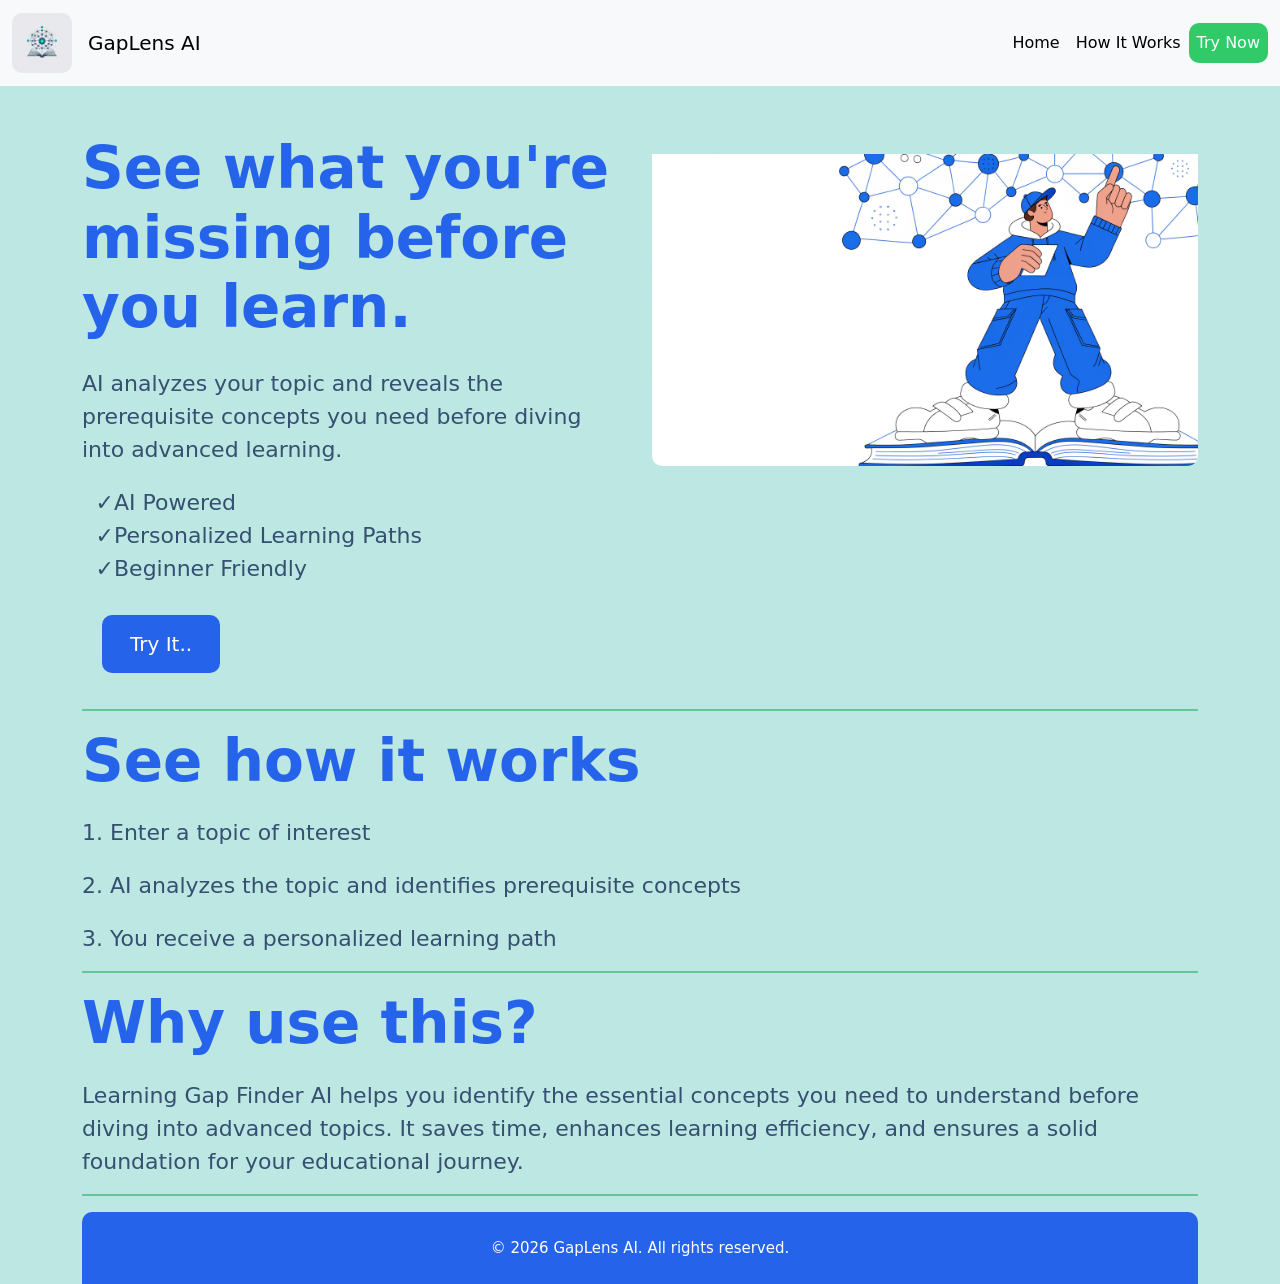
<file: index.html>
<html>
    <head>
        <meta charset="UTF-8">

        <title >Learning-gap-finder-ai</title>
         <!....bootstrap css.....>
        <link href="https://cdn.jsdelivr.net/npm/bootstrap@5.3.7/dist/css/bootstrap.min.css" rel="stylesheet">
        <link rel="stylesheet" href="styles.css">

    </head>
    <body >
        <nav class="navbar navbar-expand-lg bg-body-tertiary" style="background-color: #F4FBF7;">
            <div class="container-fluid">
                <a class="navbar-brand" href="#">
                    <img src="images\logo.jpg"
                       alt="Logo" class="image1">
                </a>
                 <a class="navbar-brand" href="#">GapLens AI</a>
                <button class="navbar-toggler" type="button" data-bs-toggle="collapse" data-bs-target="#navbarNavAltMarkup" aria-controls="navbarNavAltMarkup" aria-expanded="false" aria-label="Toggle navigation">
                    <span class="navbar-toggler-icon"></span>
                </button>
                <div class="collapse navbar-collapse" id="navbarNavAltMarkup">
                <div class="navbar-nav  mr-4"style="margin-left: auto;">
                    <a class="nav-link active" aria-current="page" href="#">Home</a>
                    <a class="nav-link active" href="#how-it-works-section">How It Works</a>
                    <a class="nav-link active" style="background-color:#30ca69; color:white; border-radius: 10px;" onclick="window.location.href='input-page.html'">Try Now</a>
                </div>
                </div>
            </div>
        </nav>

        <div class="container mt-5" >
            <div class="row" >
                <div class="hero-head-container col-12 col-lg-6">
                    <div class="hero-head mb-4" >See what you're missing before you learn.</div>
                    <div class="hero-subhead">AI analyzes your topic and reveals the prerequisite concepts you need before diving into advanced learning.</div>
                    <ul class="hero-subhead" style="list-style-type: '✓'">
                        <li>AI Powered</li>
                        <li>Personalized Learning Paths</li>
                        <li>Beginner Friendly</li>
                    </ul>
                    <button class="button1" onclick="window.location.href='input-page.html'">Try It..</button>
                </div>
                
                <div class="hero-image col-12 col-lg-6">
                    <img src="images\heroimage.jpg" class="heroimage1"/>
                 </div>
            </div>
            <hr class="hr1">
            <div id="how-it-works-section" class="see-how-it-works-section">
                <h1 class="hero-head">See how it works</h1>
                <p  class="hero-subhead"> 1. Enter a topic of interest</p>
                <p  class="hero-subhead"> 2. AI analyzes the topic and identifies prerequisite concepts</p>
                <p  class="hero-subhead"> 3. You receive a personalized learning path</p>
            </div>
            <hr class="hr1">
            <div class="whyusethis-section">
                <h1 class="hero-head">Why use this?</h1>
                <p class="hero-subhead">Learning Gap Finder AI helps you identify the essential concepts you need to understand before diving into advanced topics. It saves time, enhances learning efficiency, and ensures a solid foundation for your educational journey.</p>
             </div>
             <hr class="hr1">
             <div class="footer-section footer-text">
                <p class="footer-text">© 2026 GapLens AI. All rights reserved.</p>
             </div>
        </div>


        <!....bootstrap js.....>
        <script src="https://cdn.jsdelivr.net/npm/bootstrap@5.3.7/dist/js/bootstrap.bundle.min.js"></script>
    </body>
</html>
</file>
<file: styles.css>
html {
    scroll-behavior: smooth;
}
body{
    background-color: #bde7e2;
}

.main-container{
    height: 100vh;
    width: 100vh;
    background-color: #F4FBF7;
}
.image1{
    height:60px;
    width:60px;
    background-size: cover;
    border-radius: 10px;
}
.heroimage1{
   max-width:100%;
    height:auto;
    border-radius: 10px;
    padding-top:20px;
}
.hero-head{
    color: #2563EB;
    font-size: 58px;
    font-weight:bold;
    line-height:1.2;
}
.button1{
    background-color: #2563EB;
    color: white;
    border-radius: 10px;
    padding:14px 28px;
    font-size: 20px;
    text-decoration: none;
    border:0px;    
    margin: 20px 50px 20px 20px;
}
.button1:hover{
    background:#A855F7;
    transition:.3s;
}
.hr1{
    border-top:2px solid #16A34A;
    opacity:0.5;
}

.footer-section{
    background:#2563EB;
    padding:25px;
    text-align:center;
    border-radius:10px 10px 0 0;
    margin-top:60px;

}
.footer-text{
    color:white;
    font-size:15px;
    margin:0px;
}
.hero-subhead{
    margin-top:20px;
    margin-bottom:10px;
    font-size:22px;
    color:#355070;
}
.navbar-brand{
    display:flex;
    align-items:center;
    gap:12px;

}
.result-box{
    background:white;
    padding:25px;
    border-radius:15px;
    box-shadow:0 4px 15px rgba(0,0,0,.08);
    white-space:pre-wrap;
    min-height:150px;
}
</file>
